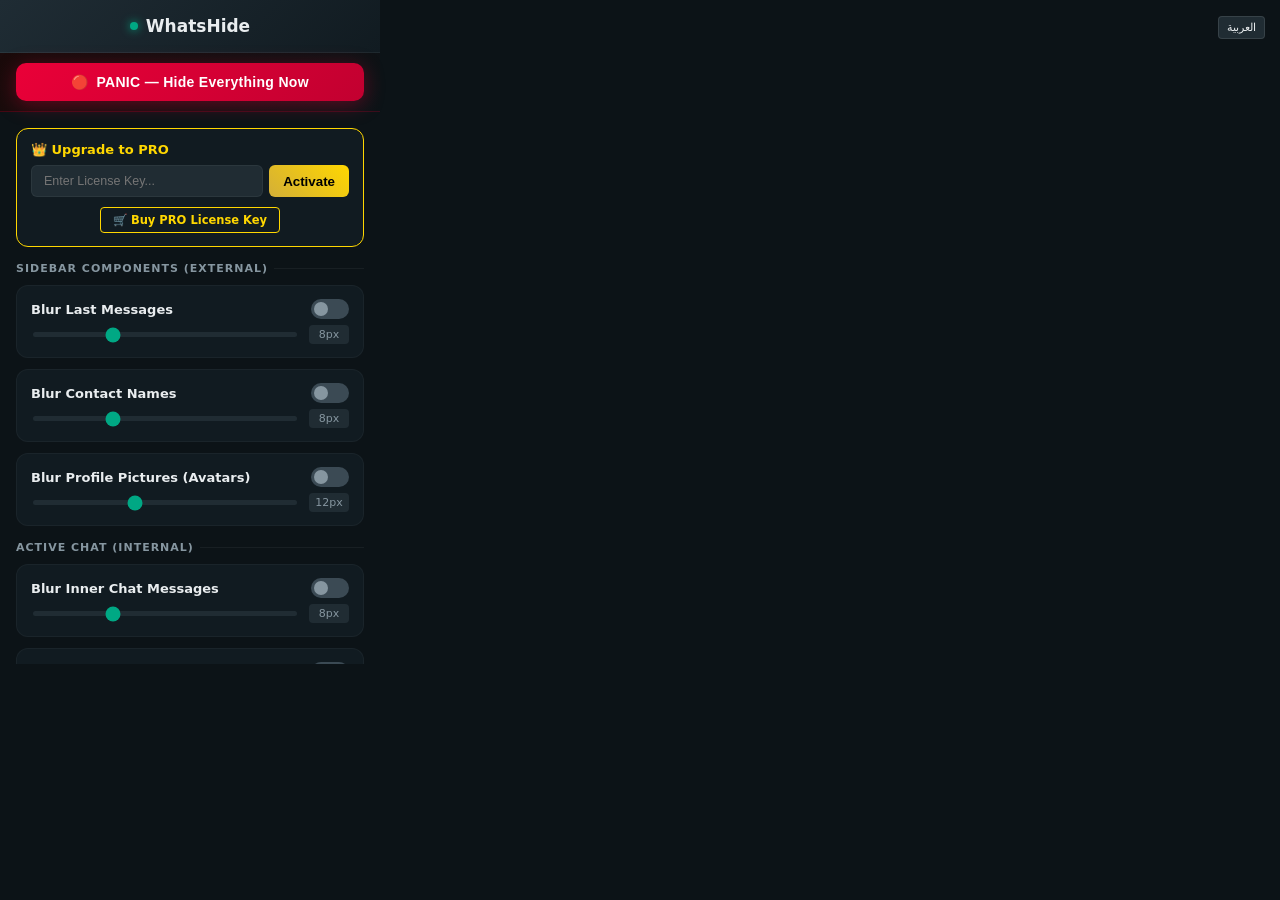
<file: popup.html>
<!DOCTYPE html>
<html lang="en" dir="ltr">
<head>
    <meta charset="UTF-8">
    <style>
        :root { 
            --bg-main: #0c1317; 
            --bg-card: #111b21; 
            --bg-input: #202c33; 
            --accent: #00a884; 
            --text-main: #e9edef; 
            --text-sub: #8696a0; 
            --danger: #ea0038; 
            --gold: #ffd700; 
        }
        body { 
            width: 380px; 
            padding: 0; 
            font-family: 'Segoe UI', system-ui, -apple-system, sans-serif; 
            background: var(--bg-main); 
            color: var(--text-main); 
            margin: 0; 
            user-select: none; 
            overflow-x: hidden; 
        }
        body[dir="rtl"] { direction: rtl; } 
        body[dir="ltr"] { direction: ltr; }
        
        .brand-header { 
            background: linear-gradient(135deg, #1f2c34 0%, #111b21 100%); 
            padding: 16px; 
            text-align: center; 
            font-weight: 700; 
            font-size: 17px; 
            border-bottom: 1px solid rgba(255,255,255,0.05); 
            display: flex; 
            align-items: center; 
            justify-content: center; 
            gap: 8px; 
        }
        .brand-header .logo-dot { 
            width: 8px; 
            height: 8px; 
            background: var(--accent); 
            border-radius: 50%; 
            box-shadow: 0 0 10px var(--accent); 
        }
        .brand-header.pro-active .logo-dot { 
            background: var(--gold); 
            box-shadow: 0 0 15px var(--gold); 
        }
        .brand-header.pro-active span { color: var(--gold); }

        .wrapper { 
            padding: 16px; 
            max-height: 520px; 
            overflow-y: auto; 
            opacity: 1; 
            transition: opacity 0.3s; 
        }
        .wrapper.loaded { opacity: 1; }
        .wrapper::-webkit-scrollbar { width: 4px; } 
        .wrapper::-webkit-scrollbar-thumb { background: var(--bg-input); border-radius: 4px; }
        
        .overlay-screen { 
            position: absolute; 
            top: 0; 
            left: 0; 
            width: 100%; 
            height: 100%; 
            background: rgba(12, 19, 23, 0.98); 
            backdrop-filter: blur(15px); 
            z-index: 9999; 
            display: none; 
            flex-direction: column; 
            align-items: center; 
            justify-content: center; 
            text-align: center; 
            padding: 20px; 
            box-sizing: border-box; 
        }
        .pin-box { 
            width: 45px; 
            height: 55px; 
            background: var(--bg-input); 
            border: 2px solid rgba(0, 168, 132, 0.2); 
            border-radius: 8px; 
            font-size: 24px; 
            text-align: center; 
            color: white; 
            outline: none; 
            margin: 0 5px; 
        }
        .pin-box:focus { border-color: var(--accent); }
        .lockout-timer { color: var(--danger); font-size: 20px; font-weight: bold; margin-top: 15px; }

        .section-title { 
            font-size: 11px; 
            color: var(--text-sub); 
            margin: 15px 0 10px; 
            font-weight: 700; 
            text-transform: uppercase; 
            letter-spacing: 1px; 
            display: flex; 
            align-items: center; 
            gap: 6px; 
        }
        .section-title::after { 
            content: ''; 
            flex: 1; 
            height: 1px; 
            background: rgba(255, 255, 255, 0.05); 
        }
        
        .card { 
            background: var(--bg-card); 
            padding: 13px 14px; 
            border-radius: 12px; 
            margin-bottom: 11px; 
            border: 1px solid rgba(255,255,255,0.04); 
            position: relative; 
            overflow: hidden; 
        }
        .card.pro-locked {
            opacity: 0.85;
        }
        .card.pro-locked input, 
        .card.pro-locked select, 
        .card.pro-locked button {
            pointer-events: none !important;
            cursor: not-allowed !important;
            opacity: 0.6;
        }
        .pro-badge {
            background: linear-gradient(45deg, #d4af37, #ffd700);
            color: #000 !important;
            font-size: 9px;
            font-weight: bold;
            padding: 2px 6px;
            border-radius: 4px;
            margin-left: 6px;
            display: inline-block;
            vertical-align: middle;
            box-shadow: 0 0 10px rgba(255, 215, 0, 0.3);
        }
        body[dir="rtl"] .pro-badge { margin-left: 0; margin-right: 6px; }

        .tooltip-container {
            position: relative;
            display: inline-block;
            cursor: pointer;
            margin-left: 6px;
        }
        body[dir="rtl"] .tooltip-container { margin-left: 0; margin-right: 6px; }

        .info-icon {
            color: var(--text-sub);
            font-size: 12.5px;
            display: inline-block;
            vertical-align: middle;
            transition: color 0.2s;
        }
        .tooltip-container:hover .info-icon {
            color: var(--gold);
        }
        .tooltip-text {
            visibility: hidden;
            width: 210px;
            background-color: #161f23;
            color: #fff;
            text-align: center;
            border-radius: 8px;
            padding: 8px 12px;
            position: absolute;
            z-index: 99;
            bottom: 125%;
            left: 50%;
            margin-left: -105px;
            opacity: 0;
            transition: opacity 0.3s;
            font-size: 11.5px;
            font-weight: normal;
            line-height: 1.4;
            border: 1px solid rgba(255, 215, 0, 0.25);
            box-shadow: 0 4px 15px rgba(0,0,0,0.6);
            pointer-events: none;
        }
        .tooltip-text::after {
            content: "";
            position: absolute;
            top: 100%;
            left: 50%;
            margin-left: -5px;
            border-width: 5px;
            border-style: solid;
            border-color: #161f23 transparent transparent transparent;
        }
        .tooltip-container:hover .tooltip-text {
            visibility: visible;
            opacity: 1;
        }
        
        .flex-row { display: flex; justify-content: space-between; align-items: center; margin-bottom: 6px; }
        .card-label { font-size: 13px; font-weight: 600; }
        
        .switch { position: relative; display: inline-block; width: 38px; height: 20px; flex-shrink: 0; }
        .switch input { opacity: 0; width: 0; height: 0; }
        .slider { position: absolute; cursor: pointer; top: 0; left: 0; right: 0; bottom: 0; background-color: #3b4a54; transition: .3s; border-radius: 20px; }
        .slider:before { position: absolute; content: ""; height: 14px; width: 14px; left: 3px; bottom: 3px; background-color: var(--text-sub); transition: .3s; border-radius: 50%; }
        body[dir="rtl"] .slider:before { left: auto; right: 3px; }
        input:checked + .slider { background-color: var(--accent); }
        input:checked + .slider:before { transform: translateX(18px); background-color: #fff; }
        body[dir="rtl"] input:checked + .slider:before { transform: translateX(-18px); background-color: #fff; }

        .range-box { display: flex; align-items: center; gap: 10px; margin-top: 6px; }
        input[type=range] { flex: 1; accent-color: var(--accent); cursor: pointer; height: 5px; background: var(--bg-input); border-radius: 6px; appearance: none; }
        .val-badge { font-size: 11px; color: var(--text-sub); background: var(--bg-input); padding: 3px 6px; border-radius: 4px; min-width: 28px; text-align: center; }

        .input-group { display: flex; gap: 6px; margin-bottom: 8px; width: 100%; }
        .input-group input { flex: 1; background: var(--bg-input); border: 1px solid rgba(255,255,255,0.05); border-radius: 6px; padding: 8px 12px; color: #fff; font-size: 12.5px; outline: none; }
        .btn { background: var(--accent); border: none; color: white; padding: 8px 14px; border-radius: 6px; cursor: pointer; font-weight: 600; transition: background 0.2s; white-space: nowrap; }
        .btn-gold { background: linear-gradient(45deg, #d4af37, #ffd700); color: #000; }
        
        #toast { position: fixed; bottom: -50px; left: 50%; transform: translateX(-50%); background: var(--accent); color: #fff; font-size: 12px; padding: 8px 16px; border-radius: 20px; z-index: 10000; transition: bottom 0.3s; font-weight: bold;}
        #toast.show { bottom: 16px; }
        .shortcut-input { text-align: center; color: var(--accent); font-weight: bold; cursor: pointer; }
        
        .lang-switcher { position: absolute; top: 16px; right: 15px; background: var(--bg-input); border: 1px solid rgba(255,255,255,0.1); color: var(--text-main); font-size: 11px; padding: 4px 8px; border-radius: 4px; cursor: pointer; z-index: 10; }
        body[dir="rtl"] .lang-switcher { right: auto; left: 15px; }

        .word-tag {
            background: var(--bg-input);
            border: 1px solid rgba(255,255,255,0.05);
            color: var(--text-main);
            padding: 4px 10px;
            border-radius: 16px;
            font-size: 11.5px;
            display: inline-flex;
            align-items: center;
            gap: 6px;
            font-weight: 500;
            margin-bottom: 2px;
        }
        .word-tag .remove-btn {
            cursor: pointer;
            color: var(--text-sub);
            font-weight: bold;
            font-size: 13px;
            transition: color 0.2s;
        }
        .word-tag .remove-btn:hover {
            color: var(--danger);
        }
    </style>
</head>
<body>
    <div id="pin-screen" class="overlay-screen">
        <div id="t-lbl-enter-pin" style="color: var(--accent); font-size: 18px; font-weight: bold; margin-bottom: 15px;">🔒 Enter PIN</div>
        <div>
            <input type="password" class="pin-box" maxlength="1"><input type="password" class="pin-box" maxlength="1">
            <input type="password" class="pin-box" maxlength="1"><input type="password" class="pin-box" maxlength="1">
        </div>
        <div id="pin-error" style="color: var(--danger); font-size: 12px; margin-top: 10px; height: 15px;"></div>
        <div id="lockout-timer" class="lockout-timer"></div>
        <button id="show-recovery-btn" class="btn" style="background: transparent; border: 1px solid var(--text-sub); margin-top: 20px;">Forgot PIN?</button>
    </div>

    <div id="recovery-screen" class="overlay-screen">
        <div id="t-lbl-rec-title" style="color: var(--gold); font-size: 18px; font-weight: bold; margin-bottom: 15px;">🛡️ PIN Recovery</div>
        <p id="t-lbl-rec-desc" style="font-size: 12px; color: var(--text-sub); margin-bottom: 20px;">Enter the recovery code generated during setup.</p>
        <input type="text" id="recovery-input" placeholder="e.g. A8X2-9M4P" style="background: var(--bg-input); border: 1px solid var(--accent); border-radius: 6px; padding: 10px; color: #fff; text-align: center; font-weight: bold; letter-spacing: 2px; width: 80%; margin-bottom: 15px;">
        <button id="verify-recovery-btn" class="btn btn-gold" style="width: 80%;">Reset Security</button>
        <button id="cancel-recovery-btn" class="btn" style="background: transparent; margin-top: 10px;">Cancel</button>
    </div>

    <button class="lang-switcher" id="lang-btn">العربية</button>
    <div class="brand-header" id="main-header"><div class="logo-dot"></div><span>WhatsHide</span></div>

    <!-- Quick Lock Button -->
    <div id="quick-lock-bar" style="padding: 10px 16px; background: linear-gradient(135deg, #1a0a0a, #0c1317); border-bottom: 1px solid rgba(234,0,56,0.2);">
        <button id="quick-lock-btn" style="
            width: 100%; padding: 11px; border: none; border-radius: 10px;
            background: linear-gradient(135deg, #ea0038, #c20030);
            color: #fff; font-size: 14px; font-weight: 700; cursor: pointer;
            display: flex; align-items: center; justify-content: center; gap: 8px;
            box-shadow: 0 4px 20px rgba(234,0,56,0.35);
            transition: all 0.2s; letter-spacing: 0.3px;
        ">🔴 <span id="quick-lock-label">PANIC — Hide Everything Now</span></button>
    </div>

    <div class="wrapper" id="main-wrapper">
        <!-- Trial Status Banner -->
        <div id="trial-banner" style="display: none; background: rgba(255, 215, 0, 0.1); border: 1px solid var(--gold); border-radius: 8px; padding: 10px; margin-bottom: 12px; text-align: center; font-size: 12px; position: relative;">
            <div style="font-weight: bold; color: var(--gold); margin-bottom: 4px;" id="t-trial-title">🎁 Free Trial Active</div>
            <div style="font-size: 11px; color: var(--text-sub);" id="trial-countdown">Trial ends in 23h 59m</div>
        </div>
        <div id="trial-expired-banner" style="display: none; background: rgba(234, 0, 56, 0.1); border: 1px solid #ea0038; border-radius: 8px; padding: 10px; margin-bottom: 12px; text-align: center; font-size: 12px; position: relative;">
            <div style="font-weight: bold; color: #ea0038; margin-bottom: 4px;" id="t-trial-expired">⚠️ Free Trial Expired</div>
            <div style="font-size: 11px; color: var(--text-sub);" id="t-trial-expired-desc">Upgrade to PRO to continue using premium features.</div>
        </div>
        
        <div class="card" id="license-card" style="border-color: var(--gold);">
            <div class="card-label" id="t-lbl-upgrade" style="color: var(--gold); margin-bottom: 8px;">👑 Upgrade to PRO</div>
            <div class="input-group">
                <input type="text" id="license-input" placeholder="Enter License Key...">
                <button class="btn btn-gold" id="activate-pro-btn">Activate</button>
            </div>
            <div style="margin-top: 10px; text-align: center;">
                <a href="https://1383719870243.gumroad.com/l/dsbmm" target="_blank" id="t-btn-buy-license" style="color: var(--gold); font-size: 11.5px; text-decoration: none; font-weight: bold; border: 1px solid var(--gold); padding: 5px 12px; border-radius: 4px; display: inline-block; transition: all 0.2s;">🛒 Buy PRO License Key</a>
            </div>
        </div>

        <div class="card" id="pro-status-card" style="display: none; border-color: var(--gold); text-align: center; padding: 15px;">
            <div style="font-weight: bold; color: var(--gold); font-size: 14px; margin-bottom: 5px;" id="t-lbl-pro-active">👑 WhatsHide PRO Active</div>
            <div id="pro-license-display" style="font-size: 11px; color: var(--text-sub); margin-bottom: 10px; word-break: break-all; font-family: monospace;"></div>
            <button class="btn" id="deactivate-pro-btn" style="background: transparent; color: #ff3333; border: 1px solid #ff3333; padding: 4px 10px; border-radius: 4px; font-size: 11px; cursor: pointer; font-weight: bold;">Deactivate License</button>
        </div>

        <!-- Sidebar Section -->
        <div class="section-title" id="t-sec-sidebar">Sidebar Components (External)</div>
        <div class="card">
            <div class="flex-row"><div class="card-label" id="t-lbl-sb-msgs">Blur Last Messages</div><label class="switch"><input type="checkbox" id="sidebar-msgs"><span class="slider"></span></label></div>
            <div class="range-box"><input type="range" id="sidebar-msgs-val" min="1" max="25" value="8"><span class="val-badge" id="sidebar-msgs-text">8px</span></div>
        </div>
        <div class="card">
            <div class="flex-row"><div class="card-label" id="t-lbl-sb-names">Blur Contact Names</div><label class="switch"><input type="checkbox" id="sidebar-names"><span class="slider"></span></label></div>
            <div class="range-box"><input type="range" id="sidebar-names-val" min="1" max="25" value="8"><span class="val-badge" id="sidebar-names-text">8px</span></div>
        </div>
        <div class="card">
            <div class="flex-row"><div class="card-label" id="t-lbl-sb-imgs">Blur Profile Pictures (Avatars)</div><label class="switch"><input type="checkbox" id="sidebar-imgs"><span class="slider"></span></label></div>
            <div class="range-box"><input type="range" id="sidebar-imgs-val" min="1" max="30" value="12"><span class="val-badge" id="sidebar-imgs-text">12px</span></div>
        </div>

        <!-- Active Chat Section -->
        <div class="section-title" id="t-sec-chat">Active Chat (Internal)</div>
        <div class="card">
            <div class="flex-row"><div class="card-label" id="t-lbl-chat-msgs">Blur Inner Chat Messages</div><label class="switch"><input type="checkbox" id="chat-msgs"><span class="slider"></span></label></div>
            <div class="range-box"><input type="range" id="chat-msgs-val" min="1" max="25" value="8"><span class="val-badge" id="chat-msgs-text">8px</span></div>
        </div>
        <div class="card">
            <div class="flex-row"><div class="card-label" id="t-lbl-chat-names">Blur Header Name & Info</div><label class="switch"><input type="checkbox" id="chat-names"><span class="slider"></span></label></div>
            <div class="range-box"><input type="range" id="chat-names-val" min="1" max="25" value="8"><span class="val-badge" id="chat-names-text">8px</span></div>
        </div>
        <!-- New Feature: Media Blur -->
        <div class="card">
            <div class="flex-row"><div class="card-label" id="t-lbl-chat-media">Blur Media (Images & Audio)</div><label class="switch"><input type="checkbox" id="chat-media"><span class="slider"></span></label></div>
            <div class="range-box"><input type="range" id="chat-media-val" min="1" max="30" value="12"><span class="val-badge" id="chat-media-text">12px</span></div>
        </div>
        <!-- New Feature: Input/Drafting Blur -->
        <div class="card">
            <div class="flex-row"><div class="card-label" id="t-lbl-chat-input">Blur Message Input (Drafting)</div><label class="switch"><input type="checkbox" id="chat-input"><span class="slider"></span></label></div>
            <div class="range-box"><input type="range" id="chat-input-val" min="1" max="25" value="8"><span class="val-badge" id="chat-input-text">8px</span></div>
        </div>

        <!-- Shortcuts & Zen Mode -->
        <div class="section-title" id="t-sec-shortcuts"><span style="color: var(--gold);">★</span> PRO Shortcuts & Zen Mode</div>
        <div class="card pro-feature">
            <div class="flex-row">
                <div class="card-label">
                    <span id="t-lbl-zen-mode">Zen Mode (Clean Screen)</span><span class="pro-badge">PRO</span>
                    <div class="tooltip-container">
                        <span class="info-icon">ⓘ</span>
                        <span class="tooltip-text" id="t-desc-zen-mode">Hides the contact sidebar automatically, giving you a clean, wide screen to chat without distractions.</span>
                    </div>
                </div>
                <label class="switch"><input type="checkbox" id="zen-mode"><span class="slider"></span></label>
            </div>
            <div class="input-group" style="margin-top: 10px;">
                <input type="text" id="zen-sc-input" class="shortcut-input" placeholder="Zen Shortcut..." readonly>
            </div>
        </div>
        
        <div class="card pro-feature">
            <div class="card-label" style="margin-bottom: 5px;">
                <span id="t-lbl-panic-sc">Panic Shortcut (Total Stealth)</span><span class="pro-badge">PRO</span>
                <div class="tooltip-container">
                    <span class="info-icon">ⓘ</span>
                    <span class="tooltip-text" id="t-desc-panic-sc">Instantly redirects the tab to a safe page (like Google Search) and changes the tab icon and title when someone walks by.</span>
                </div>
            </div>
            <div class="input-group">
                <input type="text" id="panic-sc-input" class="shortcut-input" placeholder="Panic Shortcut..." readonly>
                <button class="btn btn-danger" id="clear-panic-btn">Reset</button>
            </div>
            <div style="margin-top: 10px; display: flex; align-items: center; gap: 8px;">
                <span style="font-size: 12px; color: var(--text-sub);" id="t-lbl-panic-target">Panic Page:</span>
                <select id="panic-target" style="flex: 1; background: var(--bg-input); border: 1px solid rgba(255,255,255,0.05); color: #fff; padding: 6px; border-radius: 6px; font-size: 12px; outline: none; cursor: pointer;">
                    <option value="google" selected>Google Search (Alt+X)</option>
                    <option value="excel">Excel Spreadsheet (Alt+E)</option>
                    <option value="vscode">VS Code IDE (Alt+C)</option>
                    <option value="google-drive">Google Drive</option>
                    <option value="outlook">Outlook Mail</option>
                    <option value="wikipedia">Wikipedia</option>
                    <option value="blank">Blank Page</option>
                </select>
            </div>
        </div>

        <!-- Security & Automation Section -->
        <div class="section-title" id="t-sec-security"><span style="color: var(--gold);">★</span> PRO Security & Automation</div>
        <div class="card pro-feature">
            <div class="card-label" style="margin-bottom: 5px;">
                <span id="t-lbl-smart-words">Smart Words Redaction</span><span class="pro-badge">PRO</span>
                <div class="tooltip-container">
                    <span class="info-icon">ⓘ</span>
                    <span class="tooltip-text" id="t-desc-smart-words">Blur specific keywords or sensitive words in real-time (e.g., "salary", "invoice").</span>
                </div>
            </div>
            <div class="input-group">
                <input type="text" id="redact-word-input" placeholder="e.g. Invoice">
                <button class="btn" id="add-word-btn">Add</button>
            </div>
            <div id="redact-words-list" style="display: flex; flex-wrap: wrap; gap: 6px; margin-top: 10px; max-height: 120px; overflow-y: auto; padding: 2px;"></div>
        </div>

        <div class="card pro-feature">
            <div class="card-label" style="margin-bottom: 5px;">
                <span id="t-lbl-auto-lock">Auto-Lock Screen (Minutes)</span><span class="pro-badge">PRO</span>
                <div class="tooltip-container">
                    <span class="info-icon">ⓘ</span>
                    <span class="tooltip-text" id="t-desc-auto-lock">Locks the extension dashboard automatically after a period of inactivity to prevent physical snooping.</span>
                </div>
            </div>
            <div class="range-box"><input type="range" id="auto-lock" min="0" max="60" value="0"><span class="val-badge" id="auto-lock-text">0m (Off)</span></div>
        </div>

        <div class="card pro-feature">
            <div class="card-label" style="margin-bottom: 5px;">
                <span id="t-lbl-hover-delay">Hover Reveal Delay (Seconds)</span><span class="pro-badge">PRO</span>
                <div class="tooltip-container">
                    <span class="info-icon">ⓘ</span>
                    <span class="tooltip-text" id="t-desc-hover-delay">Control the delay time before the blurred text is revealed when hovering, preventing accidental glances.</span>
                </div>
            </div>
            <div class="range-box">
                <input type="range" id="hover-delay" min="0" max="2" step="0.1" value="0.4">
                <span class="val-badge" id="hover-delay-text">0.4s</span>
            </div>
        </div>

        <!-- Sensitive Data Redaction -->
        <div class="card pro-feature">
            <div class="card-label" style="margin-bottom: 8px;">
                <span id="t-lbl-auto-redact">Auto-Redact Sensitive Data</span><span class="pro-badge">PRO</span>
                <div class="tooltip-container">
                    <span class="info-icon">ⓘ</span>
                    <span class="tooltip-text" id="t-desc-auto-redact">Automatically blurs phone numbers, prices, emails, and links in all chats to keep customer data safe.</span>
                </div>
            </div>
            <div style="display: flex; flex-direction: column; gap: 8px;">
                <div class="flex-row"><span style="font-size: 12.5px;" id="t-lbl-redact-phones">Phone Numbers</span><label class="switch"><input type="checkbox" id="redact-phones"><span class="slider"></span></label></div>
                <div class="flex-row"><span style="font-size: 12.5px;" id="t-lbl-redact-emails">Email Addresses</span><label class="switch"><input type="checkbox" id="redact-emails"><span class="slider"></span></label></div>
                <div class="flex-row"><span style="font-size: 12.5px;" id="t-lbl-redact-links">Links & URLs</span><label class="switch"><input type="checkbox" id="redact-links"><span class="slider"></span></label></div>
                <div class="flex-row"><span style="font-size: 12.5px;" id="t-lbl-redact-prices">Prices & Currency</span><label class="switch"><input type="checkbox" id="redact-prices"><span class="slider"></span></label></div>
            </div>
        </div>

        <!-- Advanced Financial & ID Detection -->
        <div class="section-title" id="t-sec-adv-redact"><span style="color: var(--gold);">★</span> PRO Advanced Detection</div>
        <div class="card pro-feature">
            <div class="card-label" style="margin-bottom: 8px;">
                <span id="t-lbl-adv-desc">Auto-Detect Financial & ID Data</span><span class="pro-badge">PRO</span>
                <div class="tooltip-container">
                    <span class="info-icon">ⓘ</span>
                    <span class="tooltip-text" id="t-desc-adv-redact">Automatically blurs credit cards, IBANs, national IDs, and passport numbers found in chats.</span>
                </div>
            </div>
            <div style="display: flex; flex-direction: column; gap: 8px;">
                <div class="flex-row"><span style="font-size: 12.5px;" id="t-lbl-redact-cards">Credit Card Numbers</span><label class="switch"><input type="checkbox" id="redact-cards"><span class="slider"></span></label></div>
                <div class="flex-row"><span style="font-size: 12.5px;" id="t-lbl-redact-iban">IBAN Numbers</span><label class="switch"><input type="checkbox" id="redact-iban"><span class="slider"></span></label></div>
                <div class="flex-row"><span style="font-size: 12.5px;" id="t-lbl-redact-natid">National IDs (Saudi/Gulf)</span><label class="switch"><input type="checkbox" id="redact-natid"><span class="slider"></span></label></div>
                <div class="flex-row"><span style="font-size: 12.5px;" id="t-lbl-redact-passport">Passport Numbers</span><label class="switch"><input type="checkbox" id="redact-passport"><span class="slider"></span></label></div>
            </div>
        </div>

        <!-- PrintScreen Protection -->
        <div class="card pro-feature">
            <div class="flex-row" style="margin-bottom: 0;">
                <div class="card-label">
                    <span id="t-lbl-screenshot-protect">📸 PrintScreen Protection</span><span class="pro-badge">PRO</span>
                    <div class="tooltip-container">
                        <span class="info-icon">ⓘ</span>
                        <span class="tooltip-text" id="t-desc-screenshot">Instantly blacks out the screen for 2.5 seconds when PrintScreen or screenshot keys are pressed.</span>
                    </div>
                </div>
                <label class="switch"><input type="checkbox" id="screenshot-protect"><span class="slider"></span></label>
            </div>
        </div>

        <!-- Setup PIN -->
        <div class="card pro-feature" id="setup-pin-card">
            <div class="card-label" style="margin-bottom: 5px;">
                <span id="t-lbl-setup-pin">Setup App PIN Lock</span><span class="pro-badge">PRO</span>
                <div class="tooltip-container">
                    <span class="info-icon">ⓘ</span>
                    <span class="tooltip-text" id="t-desc-setup-pin">Password protect your privacy dashboard to prevent anyone else from disabling your blur options.</span>
                </div>
            </div>
            <div class="input-group"><input type="password" id="new-pin-input" placeholder="4 Digits" maxlength="4" style="text-align: center;"><button class="btn" id="save-pin-btn">Set PIN</button></div>
            <div id="recovery-code-display" style="display: none; background: rgba(255,215,0,0.1); padding: 10px; border-radius: 6px; border: 1px dashed var(--gold); margin-top: 10px; font-size: 11px; color: #fff; text-align: center;">
                <span id="t-lbl-save-rec">Save this Recovery Code:</span><br><strong id="rec-code-text" style="font-size: 14px; letter-spacing: 2px; color: var(--gold);"></strong>
            </div>
        </div>
        
        <div class="card pro-feature" id="remove-pin-card" style="display: none;">
            <div class="flex-row" style="margin-bottom: 0;">
                <div class="card-label" id="t-lbl-pin-active" style="color: var(--accent);">🔒 PIN Protection Active</div>
                <button class="btn" style="background: var(--danger);" id="remove-pin-btn">Disable</button>
            </div>
        </div>

        <!-- Export / Import Settings -->
        <div class="section-title" id="t-sec-data">⚙️ Data & Backup</div>
        <div class="card" style="display: flex; gap: 8px;">
            <button class="btn" id="export-settings-btn" style="flex:1; font-size: 12px;">📤 Export Settings</button>
            <button class="btn" id="import-settings-btn" style="flex:1; font-size: 12px; background: var(--bg-input); color: var(--text-main);">📥 Import Settings</button>
            <input type="file" id="import-file-input" accept=".json" style="display:none">
        </div>

        <!-- Referral Reward Card -->
        <div class="card" style="background: linear-gradient(135deg, rgba(212,175,55,0.15), rgba(0,168,132,0.15)); border: 1px solid var(--gold); border-radius: 8px; padding: 12px; margin-top: 10px;">
            <div style="font-weight: bold; font-size: 13px; color: var(--gold); margin-bottom: 4px;" id="t-ref-title">🎁 Unlock 30-Day PRO Free</div>
            <div style="font-size: 11.5px; color: #ddd; line-height: 1.4; margin-bottom: 8px;" id="t-ref-desc">Share WhatsHide with 3 friends or WhatsApp groups to activate 30 Days of PRO free!</div>
            <button class="btn btn-gold" id="share-referral-btn" style="width: 100%; font-size: 12px; padding: 8px; font-weight: bold;">📲 Share on WhatsApp to Unlock</button>
        </div>
    </div>
    <div id="toast">Saved! ✨</div>
    <script src="popup.js"></script>
</body>
</html>
</file>
